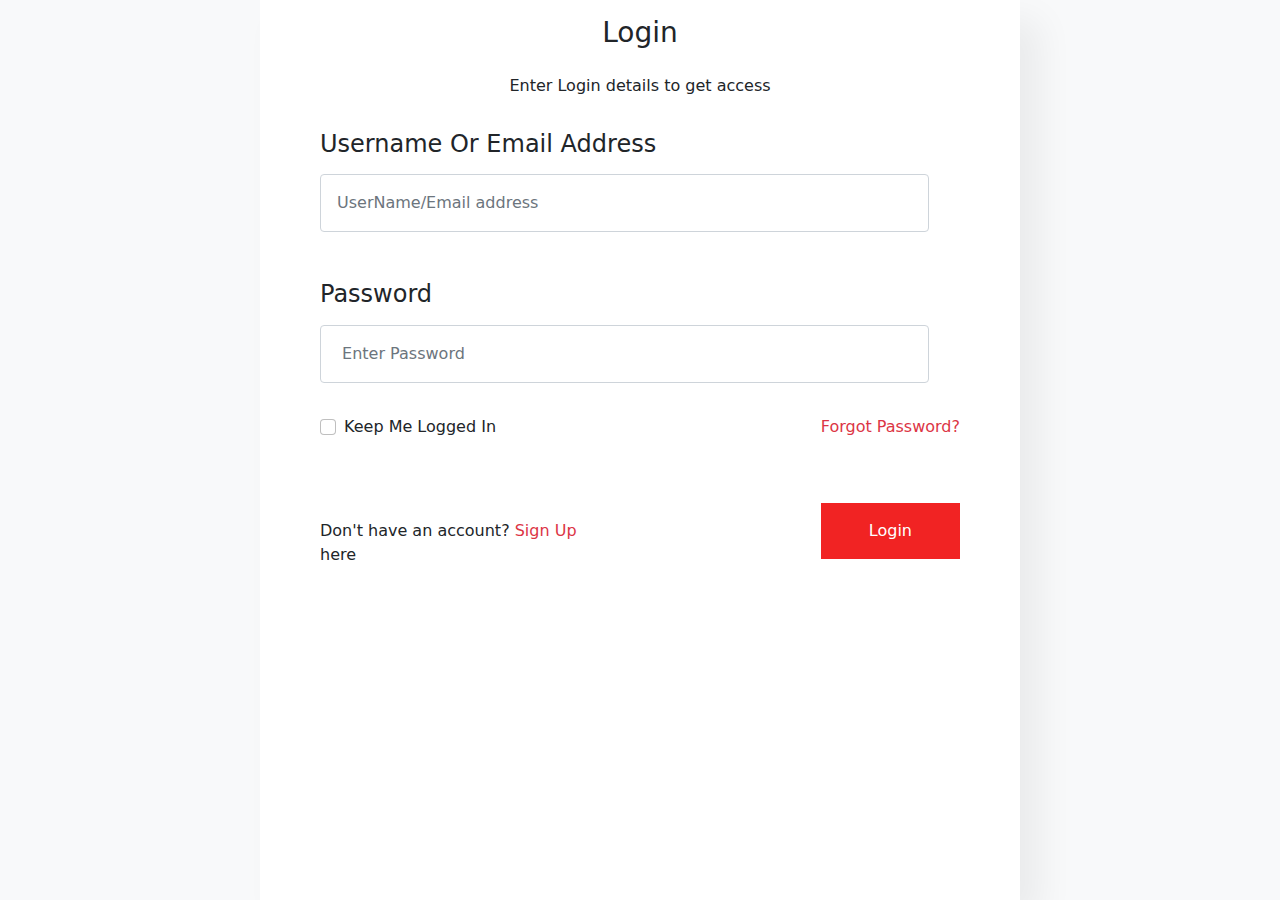
<file: login.html>
<!DOCTYPE html>
<html lang="en">
  <head>
    <meta charset="UTF-8" />
    <meta http-equiv="X-UA-Compatible" content="IE=edge" />
    <meta name="viewport" content="width=device-width, initial-scale=1.0" />
    <title>Document</title>
    <link rel="stylesheet" href="style.css" />
    <link rel="stylesheet" href="css/bootstrap.min.css" />
    <link
      rel="stylesheet"
      href="https://cdnjs.cloudflare.com/ajax/libs/font-awesome/4.7.0/css/font-awesome.min.css"
    />
  </head>
  <body>
    <section class="bg-light" id="#login.html">
      <div class="container">
        <div class="row justify-content-center">
          <div class="col-lg-8 col-md-12 col-sm-12 login mx-5">
            <h3 class="copy py-3">Login</h3>
            <p class="copy">Enter Login details to get access</p>

            <div class="row py-3">
              <div class="col-lg-10 col-md-6 col-sm-6">
                <label for="username" class="mx-5">
                  <h4>Username Or Email Address</h4>
                </label>
                <p>
                  <input
                    type="text"
                    placeholder="UserName/Email address"
                    class="mx-5 form-control p-3 my-2"
                  />
                </p>
              </div>
            </div>
            <div class="row py-3">
              <div class="col-lg-10 col-md-6 col-sm-6">
                <label for="password" class="mx-5"> <h4>Password</h4> </label>
                <p>
                  <input
                    type="text"
                    placeholder=" Enter Password"
                    class="mx-5 form-control p-3 my-2"
                  />
                </p>
              </div>
            </div>
            <div class="row">
              <div class="col-lg-6">
                <div class="form-check mx-5">
                  <input
                    type="checkbox"
                    class="form-check-input"
                    value=""
                    id="flexCheckDefault"
                  />
                  <label for="flexCheckDefault" class="form-check-label"
                    >Keep Me Logged In</label
                  >
                </div>
              </div>
              <div class="col-lg-6">
                <p class="text-danger pass mx-5">Forgot Password?</p>
              </div>
            </div>
            <div class="row mt-5">
              <div class="col-lg-6">
                <div class="mx-5">
                  <p class="mt-3">
                    Don't have an account?
                    <span class="text-danger">Sign Up</span> here
                  </p>
                </div>
              </div>
              <div class="col-lg-6">
                <button class="news-btn px-5 p-3 pass mx-5">Login</button>
              </div>
            </div>
          </div>
        </div>
      </div>
    </section>
  </body>
</html>
</file>
<file: style.css>
html {
  scroll-behavior: smooth;
}
.list1 {
  list-style-type: none;
  display: flex;
}
.list1 a {
  text-decoration: none;
  color: #000;
  font-size: 13px;
}
.autonav:hover {
  color: red;
}

@media (max-width: 799px) {
  .list1 {
    display: none;
  }
}
.icon {
  color: black;
}
.icon i:hover {
  color: red;
}
li:hover {
  color: red;
}
.texts {
  display: flex;
  flex-direction: column;
  float: right;
}
.textss {
  display: flex;
  flex-direction: column;
  float: left;
}
.text3 {
  color: red;
  font-family: cursive;
}
.buttn {
  border: none;
  background-color: #000;
  color: white;
  width: 30vh;
  height: 8vh;
  float: right;
}
.buttn:hover {
  border: 1px solid #000;
  background-color: transparent;
  color: #000;
  width: 30vh;
  height: 8vh;
  float: right;
}
.picon {
  height: 50vh;
}
.img12 {
  height: 300px;
  /*  position: absolute; */
  background-image: url("IMG/man.webp");
  /*  background-size: cover;
  background-position: center; */
}
.img12 h2 {
  display: flex;
  align-items: baseline;
  justify-content: baseline;
}
.acc {
  height: 300px;
  /*  position: absolute; */
  background-image: url("IMG/bg7.jpg");
  background-size: cover;
  background-position: center;
}
.style {
  height: 300px;
  /*  position: absolute; */
  background-image: url("IMG/style.webp");
  /* background-size: cover;
  background-position: center; */
}
.col1 {
  padding: 10px 12px;

  border: 1px solid #cce7d0;
  border-radius: 20px;
  cursor: pointer;
  box-shadow: 20px 20px 30px rgba(0, 0, 0, 0.03);
  margin: 15px 0;
  position: relative;
}
.cart {
  width: 40px;
  height: 40px;
  padding: 10px;
  line-height: 40px;
  border-radius: 50px;
  background-color: #e8f6ea;
  font-weight: 500;
  color: #1a1a1a;
  border: 1px solid #cce7d0;
  position: absolute;
  bottom: 20px;
  right: 10px;
}
.star {
  color: rgb(243, 181, 25);
  font-size: 12px;
}
.col2 img {
  height: 283px;
}
.imggcar {
  height: 50vh;
}
.carous {
  display: flex;
  flex-direction: column;
  align-items: center;
  justify-content: center;
}
.extras {
  text-align: center;
}
.readmore {
  color: black;
  font-weight: 650;
}
ul {
  list-style-type: none;
}
.readmore1 {
  font-weight: 650;
  list-style-type: none;
  text-decoration: none;
}
.readmore {
  color: black;
  font-weight: 650;
}
.copy {
  text-align: center;
}
@keyframes example {
  /* from {font-size: 14px;} */
  to {
    font-size: 17px;
  }
}
.readmore:hover {
  color: black;
  animation-name: example;
  animation-duration: 1s;
}
.fe-box {
  text-align: center;
  padding: 25px 15px;
  box-shadow: 20px 20px 34px rgba(0, 0, 0, 0.03);
  border: 1px solid #cce7d0;
  border-radius: 4px;
  margin: 15px 0;
  background-color: rgba(253, 253, 165, 0.548);
}

.fe-box h6 {
  display: inline-block;
  padding: 9px 8px 6px 8px;
  line-height: 1;
  color: rgba(0, 0, 0, 0.747);
  background-color: rgb(245, 245, 187);
  background-color: rgb(188, 214, 231);
}

.news-btn {
  border: none;
  color: white;

  background-color: rgb(241, 35, 35);
}
.login {
  background-color: white;
  box-shadow: 20px 20px 34px rgba(0, 0, 0, 0.06);
  height: 100vh;
  display: flex;
  flex-direction: column;
  align-self: center;
}
.pass {
  float: right;
}
.sectbg {
  background-image: url("img/abstract.jpg");
  height: 25vh;
}
.flex1 {
  display: flex;
  align-items: center;
  justify-content: center;
}
.blr {
  text-decoration: none;
  color: rgba(0, 0, 0, 0.719);
}
.contain {
  background-color: rgba(255, 0, 0, 0.774);
  height: 70vh;
  margin-top: 7vh;
}
.holy {
  font-size: 50px;
}
.khaki {
  font-size: 27px;
}
.addbtn {
  border: none;
  border-radius: 20px;
}
.imgstar {
  height: 70vh;
  width: 50vw;
  position: relative;
}

.search-col {
  display: flex;
  align-items: center;
  justify-content: center;
}
.redbox {
  height: 17vh;
  width: 15vh;
  position: absolute;
  background-color: rgba(255, 8, 0, 0.808);
  bottom: 2px;
  left: 10%;
  border-radius: 10px;
}
.collor {
  background-color: rgb(255, 240, 240);
  height: 100vh;
}
.flexx {
  display: flex;
  align-items: center;
  justify-content: space-around;
  flex-wrap: wrap;
}
.pro {
  background-color: white;
  border: 1px solid rgba(27, 25, 25, 0.178);
  width: 5vw;
  height: 4vh;
}
.pro3 {
  background-color: white;
  border: 1px solid rgba(27, 25, 25, 0.178);
  width: 7vw;
  height: 4vh;
}
/* text animation section */
.text-dark {
  overflow: hidden;
}
.inner2 {
  animation: Slide_Up 1.4s ease;
}
.inner3 {
  animation: Slide_Up 2.1s ease;
}
.inner4 {
  animation: Slide_Up 2.5s ease;
}
.inner5 {
  animation: Slide_Up 2.9s ease;
}
.inner6 {
  animation: Slide_Up 3.4s ease;
}
@keyframes Slide_Up {
  0% {
    transform: translateY(250px);
  }
  100% {
    transform: translateY(0);
  }
}
.texxt {
  display: flex;
  align-items: center;
  justify-content: center;
  padding-top: 35vh;
}
.linka {
  text-decoration: none;
  color: white;
  font-weight: 700;
  display: flex;
  align-items: center;
  justify-content: center;
}
.linka:hover {
  animation-name: example;
  animation-duration: 2s;
  color: white;
}
.send-btn {
  border: 1px solid red;
  background-color: transparent;
}
.send-btn:hover {
  background-color: rgb(204, 79, 79);
  color: white;
}
.badge{
  padding-left:9px;
  padding-right:9px;
  border-radius:9px;
}
.badge-warning{
  background-color: #c67605;
}
#cart{
  font-size: 12px;
  background: #ff0000;
  color:#fff;
  padding:0 5px;
  vertical-align: top;
  margin-left:-10px;
  border-radius: 32px;
}
.product-p1{
  display:flex;
  align-items: center;
  flex-direction: column;
  justify-content: center;
}
ul li a:hover{
  color: red;
}

.lead1{
  font-size:20px;
}
.news-btn1{
  border-radius:35px;
  border:none;
  background-color: #ff0000;
  color:white;
}
.news-btn1:hover{
  border:none;
  background-color: rgb(204, 79, 79);
  color:white;
}
.news-btn2{
  border-radius:35px;
  border:none;
  background-color: #ff0000;
  color:white;
  box-shadow: 0 5px 15px rgba(0,0,0,0.20);
}
.news-btn2:hover{
  border-radius:35px;
  border:none;
  background-color: rgb(204, 79, 79);
  color:white;
  box-shadow: 0 5px 15px rgba(0,0,0,0.20);
}
/* .news-btn2:after {
  background: #d45b5b;
  -webkit-transition: all .5s ease-in-out;
  transition: all .5s ease-in-out;
  -webkit-transform: translateX(-98%) translateY(-25%) rotate(45deg);
  transform: translateX(-98%) translateY(-25%) rotate(45deg);
}

.news-btn2:hover:after {
  -webkit-transform: translateX(-9%) translateY(-25%) rotate(45deg);
  transform: translateX(-9%) translateY(-25%) rotate(45deg);
}
 */
 


.red-text{
  color:red;
  text-decoration: none;
}
.red-text:hover{
  color:rgb(194, 59, 59);
  text-decoration: none;
}
.disflex{
  display:flex;
  align-items:center;
  justify-content: space-between;
}
.col-text{
  opacity: 0.8;
}
.col-text1{
  opacity: 0.9;
}
.white{
  background-color: white;
}
.alileft{
  display: flex;
  align-items:center;
  justify-content: flex-end;
}
.khaki{
  text-decoration: none;
}
.view{
  display: flex;
  align-items: center;
  justify-content: center;
  font-size:30px;
  color:rgb(39, 35, 35);
}
.view a{
  color:rgb(32, 30, 30);
}
.view a:hover{
  color:rgb(126, 34, 34);
}
.parad{
  text-align-last: center;
opacity: 0.7;
}
.great{
  text-align: center;
  opacity:0.9;
}
.news-btn1{
  border:1px solid red;
  border-radius: 0px;
  background-color: white;
  color:red;

}
.checked1{
  
}
.opsc{
  opacity: 0.9;
}
</file>
